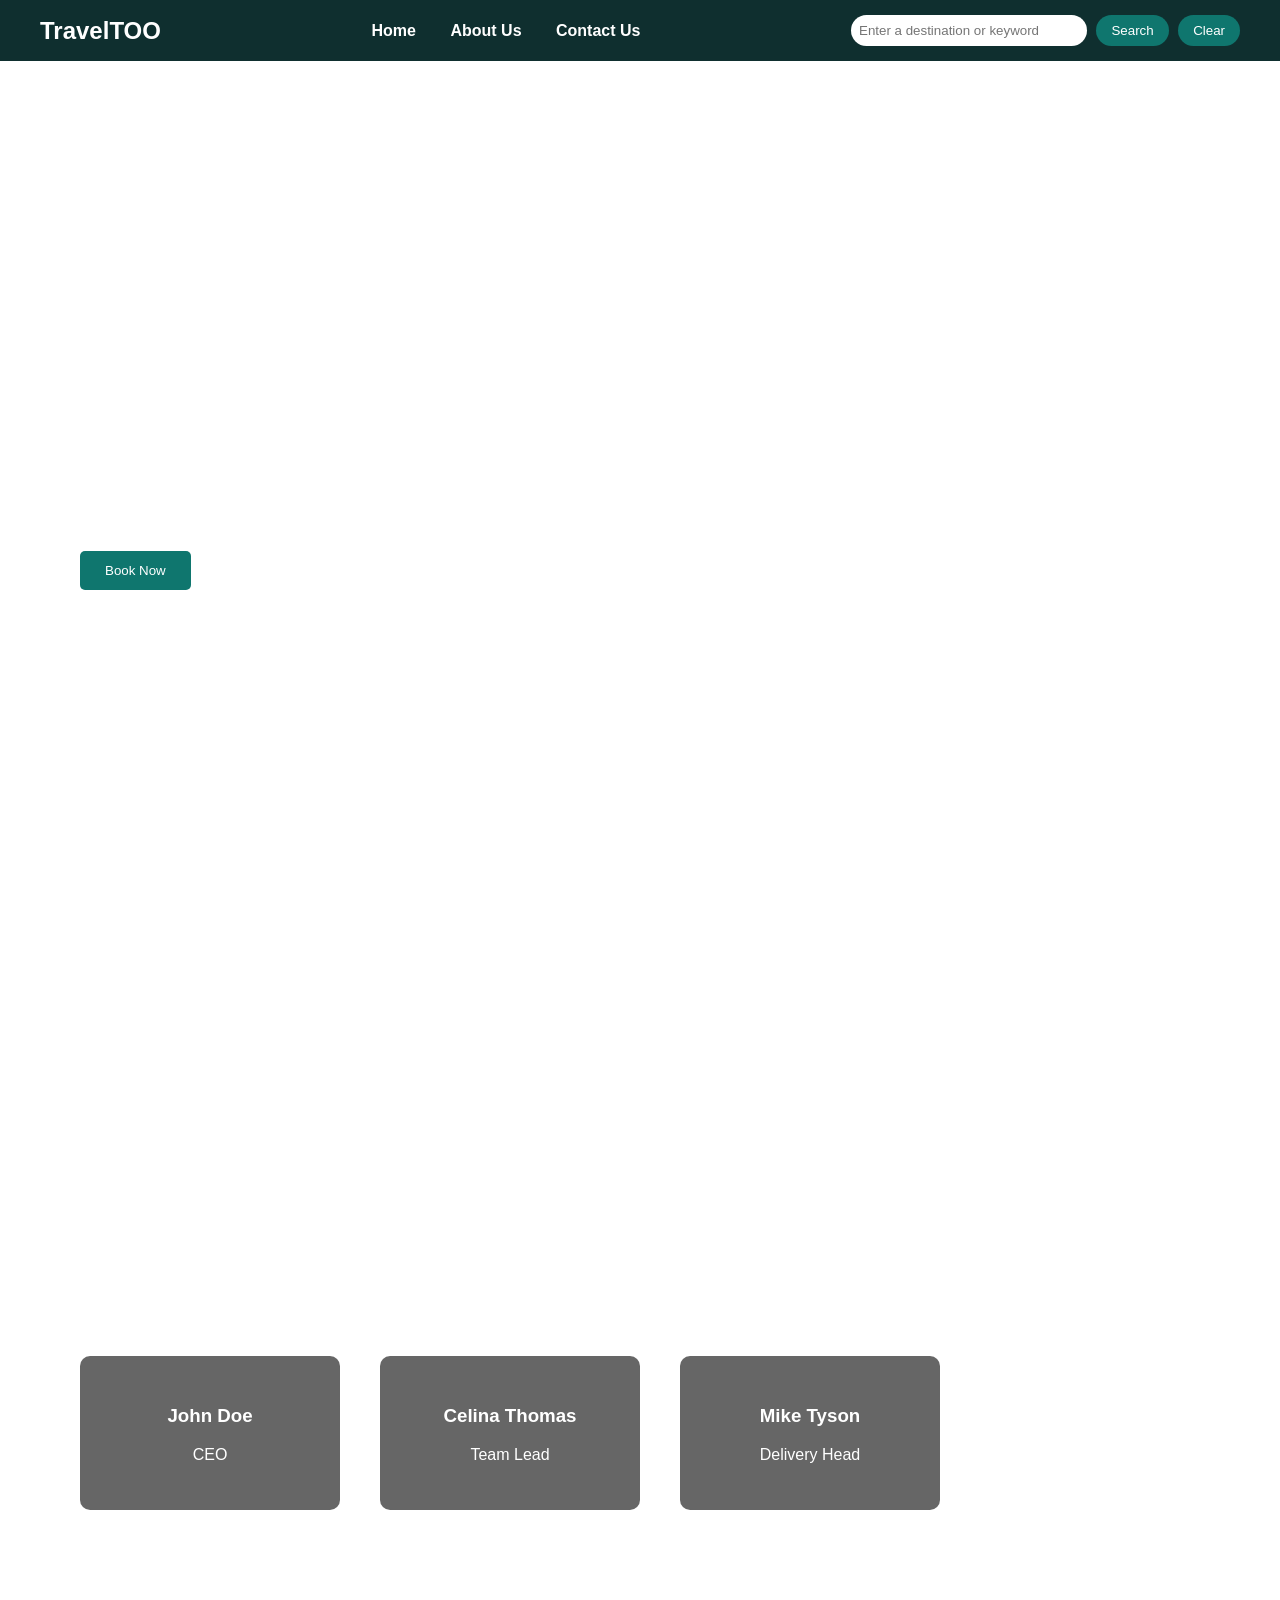
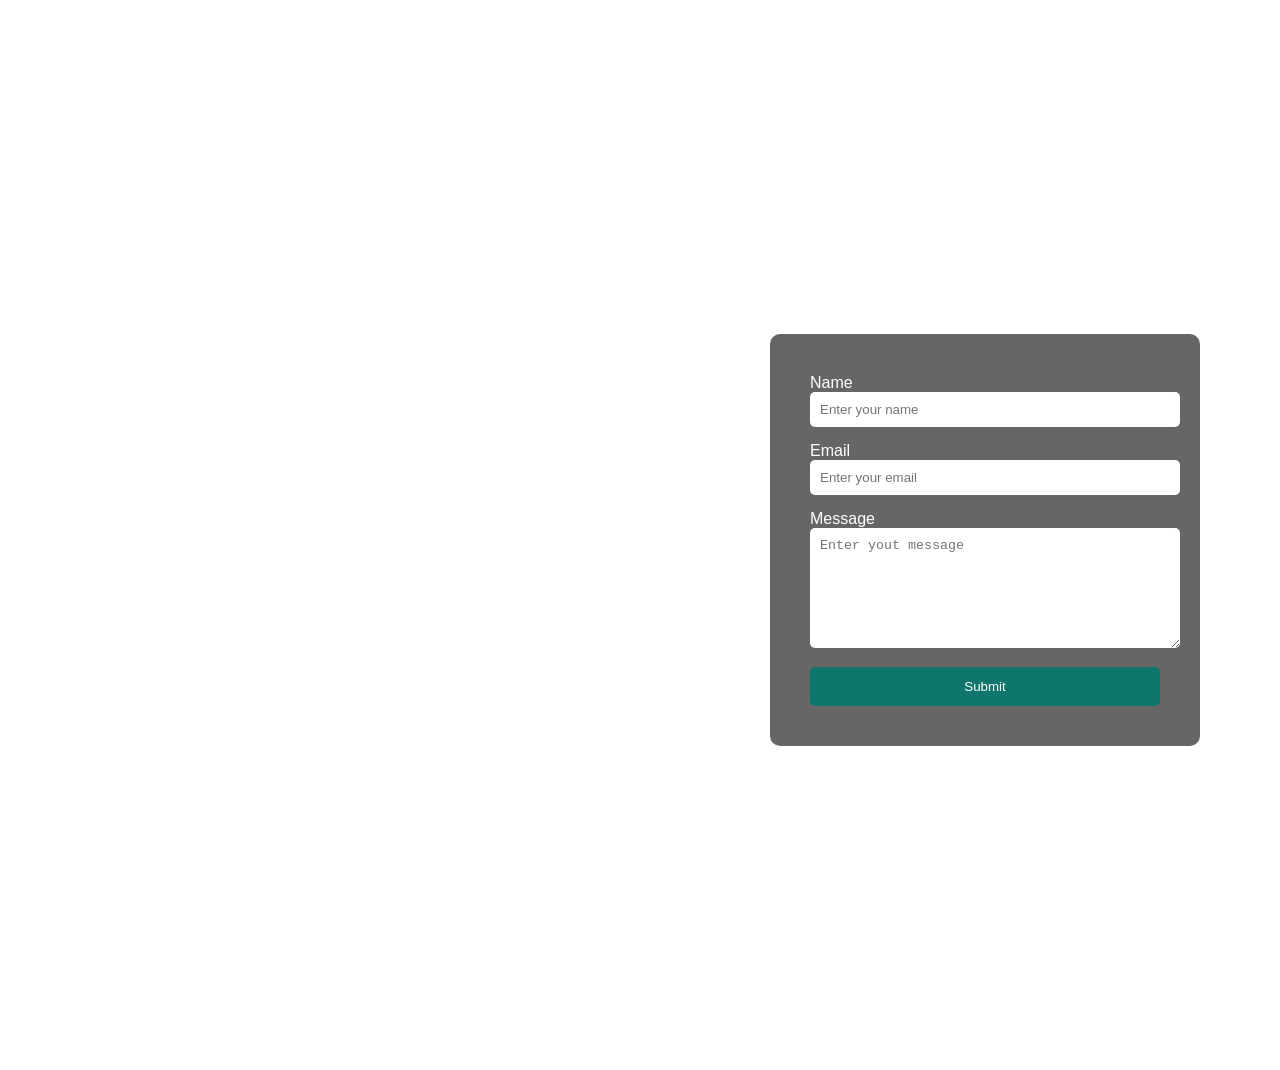
<file: index.html>
<!DOCTYPE html>
<html>
    <head>
        <meta charset="UTF-8">
        <meta name="viewport" content="width=device-width, initial-scale=1.0">
        <title>TravelTOO</title>
        <link rel="stylesheet" href="./styles.css">       
    </head>
    <body>
        <nav>
            <h2>TravelTOO</h2>
            <div class="nav-links">
                <a href="#home">Home</a>
                <a href="#about">About Us</a>
                <a href="#contact">Contact Us</a>
            </div>
            <div class="search-box">
                <input type="text" id="searchInput" placeholder="Enter a destination or keyword">
                <button id="searchBtn">Search</button>
                <button id="clearBtn">Clear</button>
            </div>
        </nav>
        <section id="results"></section>
        <section id="home" class="hero">
            <div>
                <h1>EXPLORE DREAM DESTINATION</h1>
                <p>
                    The Travel Recommendation App helps users explore popular travel destinations
                    through an interactive and user-friendly interface. It allows users to search
                    for beaches, temples and countries to discover amazing places and plan trips easily.
                </p>
                <button>Book Now</button>
            </div>
        </section>

        <section id="about" class="about-section">
        <h1>ABOUT US</h1>
        <p class="about-text">
            Welcome to our company. We are a team of passionate individuals dedicated to
            helping travelers discover amazing destinations around the world.
            Our mission is to provide the best travel experience through innovation,
            teamwork and customer satisfaction.
        </p>
        <h2 class="team-title">Our Team</h2>
        <div class="team-container">
            <div class="team-card">
                <h3>John Doe</h3>
                <p>CEO</p>
            </div>
            <div class="card">
                <h3>Celina Thomas</h3>
                <p>Team Lead</p>
            </div>
            <div class="card">
                <h3>Mike Tyson</h3>
                <p>Delivery Head</p>
            </div>
        </div>
        </section>
        <section id="contact" class="contact-section">
            <div class="contact-left">
                <h1>CONTACT US</h1>
                <P>Get in touch</P>
            </div>
            <div class="contact-form">
                <form>
                    <label>Name</label>
                    <input type="text" placeholder="Enter your name">
                    <label>Email</label>
                    <input type="email" placeholder="Enter your email">
                    <label>Message</label>
                    <textarea placeholder="Enter yout message"></textarea>

                    <button type="submit">Submit</button>
                </form>
            </div>
        </section>
        <script src="./travel_recommendation.js"></script>
    </body>
</html>
</file>
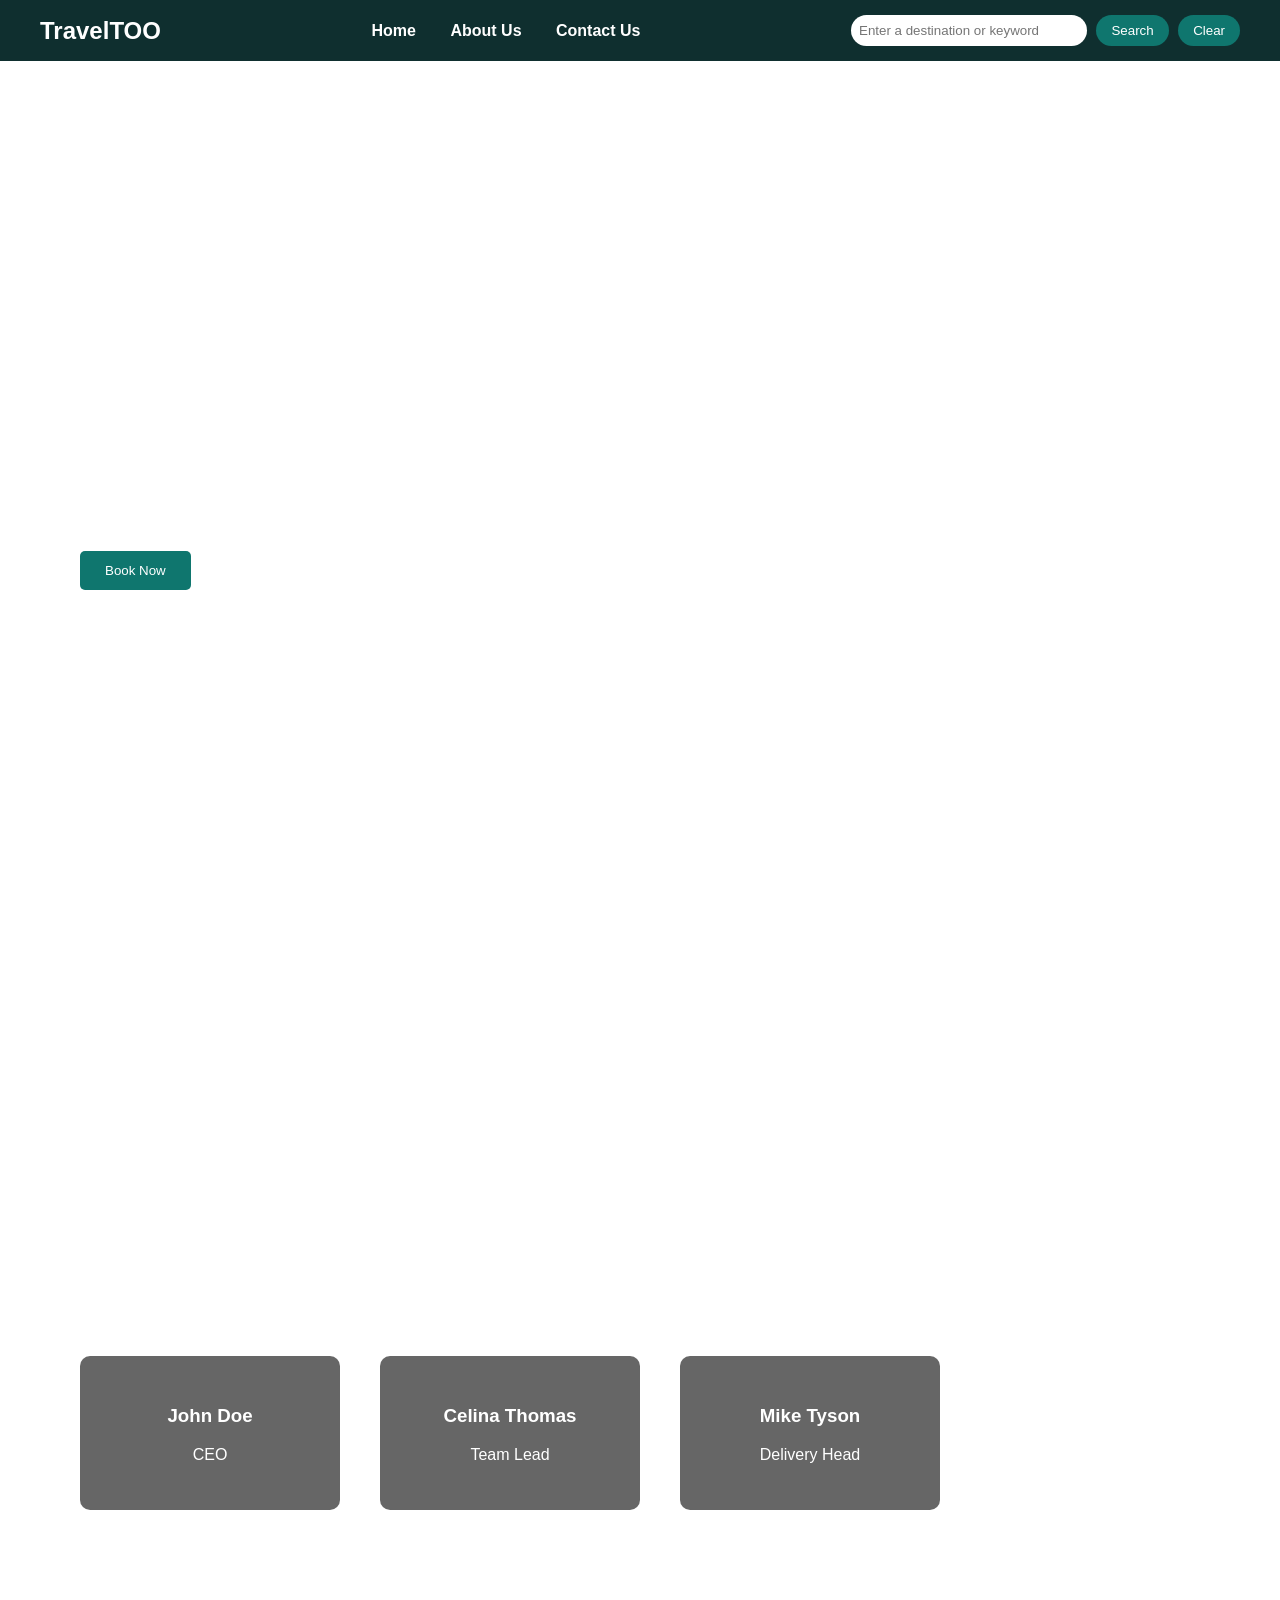
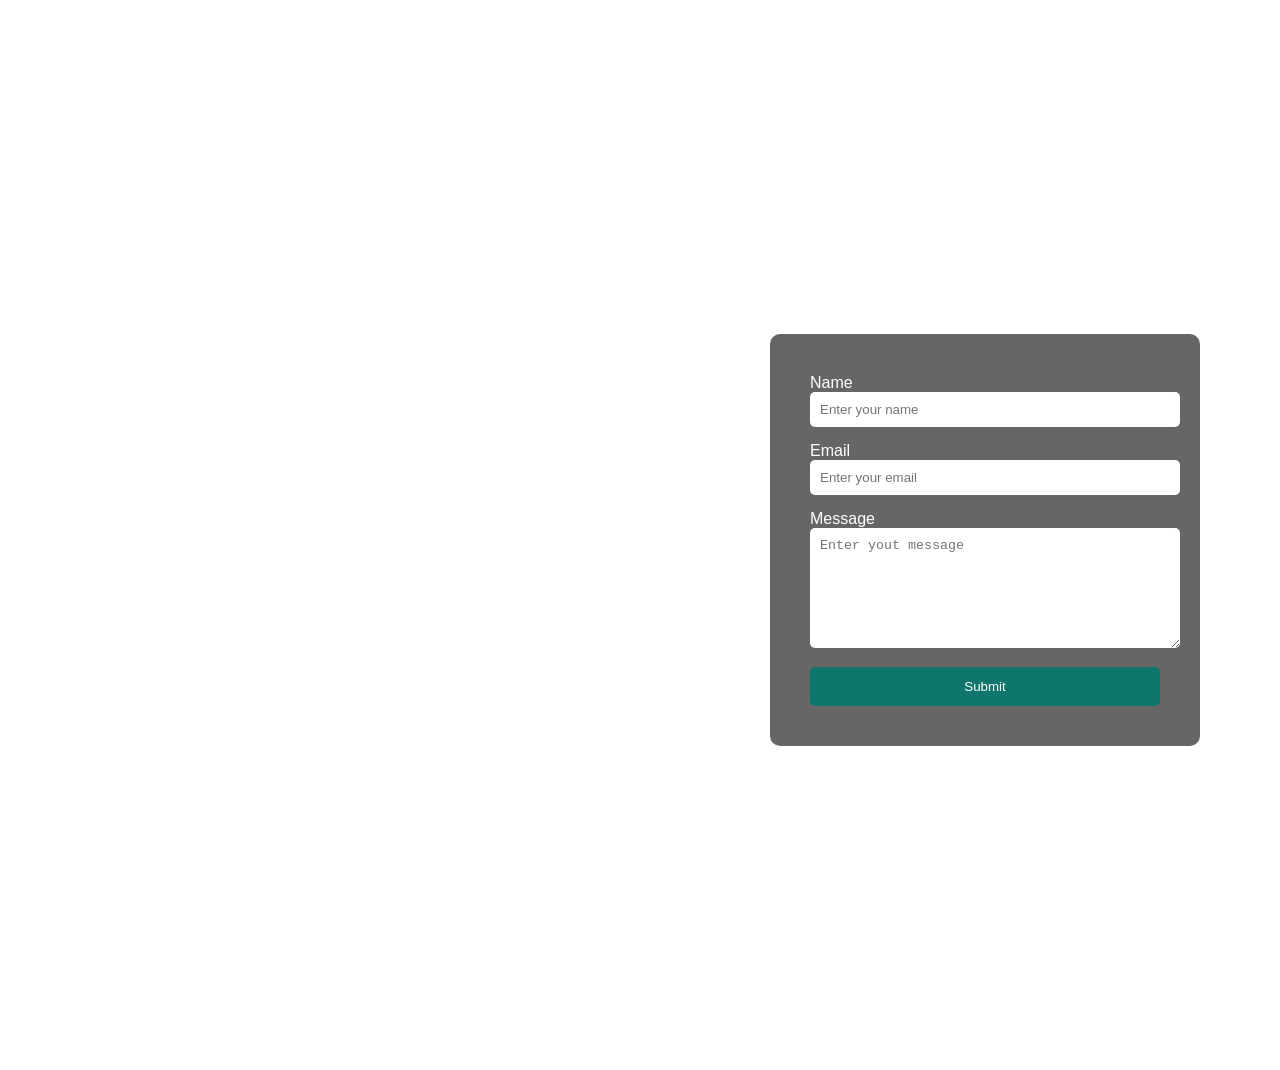
<file: travel_remmendation.html>
<!DOCTYPE html>
<html>
    <head>
        <meta charset="UTF-8">
        <meta name="viewport" content="width=device-width, initial-scale=1.0">
        <title>TravelTOO</title>
        <link rel="stylesheet" href="./styles.css">       
    </head>
    <body>
        <nav>
            <h2>TravelTOO</h2>
            <div class="nav-links">
                <a href="#home">Home</a>
                <a href="#about">About Us</a>
                <a href="#contact">Contact Us</a>
            </div>
            <div class="search-box">
                <input type="text" id="searchInput" placeholder="Enter a destination or keyword">
                <button id="searchBtn">Search</button>
                <button id="clearBtn">Clear</button>
            </div>
        </nav>
        <section id="home" class="hero">
            <div>
                <h1>EXPLORE DREAM DESTINATION</h1>
                <p>
                    The Travel Recommendation App helps users explore popular travel destinations
                    through an interactive and user-friendly interface. It allows users to search
                    for beaches, temples and countries to discover amazing places and plan trips easily.
                </p>
                <button>Book Now</button>
            </div>
        </section>

        <section id="results"></section>

        <section id="about" class="about-section">
        <h1>ABOUT US</h1>
        <p class="about-text">
            Welcome to our company. We are a team of passionate individuals dedicated to
            helping travelers discover amazing destinations around the world.
            Our mission is to provide the best travel experience through innovation,
            teamwork and customer satisfaction.
        </p>
        <h2 class="team-title">Our Team</h2>
        <div class="team-container">
            <div class="team-card">
                <h3>John Doe</h3>
                <p>CEO</p>
            </div>
            <div class="card">
                <h3>Celina Thomas</h3>
                <p>Team Lead</p>
            </div>
            <div class="card">
                <h3>Mike Tyson</h3>
                <p>Delivery Head</p>
            </div>
        </div>
        </section>
        <section id="contact" class="contact-section">
            <div class="contact-left">
                <h1>CONTACT US</h1>
                <P>Get in touch</P>
            </div>
            <div class="contact-form">
                <form>
                    <label>Name</label>
                    <input type="text" placeholder="Enter your name">
                    <label>Email</label>
                    <input type="email" placeholder="Enter your email">
                    <label>Message</label>
                    <textarea placeholder="Enter yout message"></textarea>

                    <button type="submit">Submit</button>
                </form>
            </div>
        </section>
        <script src="./travel_recommendation.js"></script>
    </body>
</html>
</file>
<file: styles.css>
nav{
    background:#0f2f2f;
    color:white;
    padding:15px 40px;
    display:flex;
    align-items:center;
    justify-content:space-between;
}

nav h2{
    margin:0;
}

.nav-links a{
    color:white;
    text-decoration:none;
    margin:0 15px;
    font-weight:bold;
}

.nav-links a:hover{
    color:#38bdf8;
}

.search-box input{
    padding:8px;
    border-radius:20px;
    border:none;
    width:220px;
}

.search-box button{
    padding:8px 15px;
    border:none;
    border-radius:20px;
    background:#0f766e;
    color:white;
    cursor:pointer;
    margin-left:5px;
}

.search-box button:hover{
    background:#115e59;
}

body{
    margin:0;
    font-family: Arial, Helvetica, sans-serif;
}

.hero{
    height:90vh;
    background-image:url("https://images.unsplash.com/photo-1772763774439-4c7927ae99f9?q=80&w=687&auto=format&fit=crop&ixlib=rb-4.1.0&ixid=M3wxMjA3fDB8MHxwaG90by1wYWdlfHx8fGVufDB8fHx8fA%3D%3D");
    background-size:cover;
    background-position:center;
    display:flex;
    align-items:center;
    padding-left:80px;
    color:white;
}

.hero-content{
    max-width:500px;
}

.hero h1{
    font-size:60px;
    margin-bottom:20px;
}

.hero p{
    font-size:16px;
    line-height:1.6;
    margin-bottom:20px;
}

.hero button{
    background:#0f766e;
    color:white;
    border:none;
    padding:12px 25px;
    cursor:pointer;
    border-radius:5px;
}

.about-section{
    background-image:url("https://images.unsplash.com/photo-1773723055881-6bd2a4f85cea?q=80&w=687&auto=format&fit=crop&ixlib=rb-4.1.0&ixid=M3wxMjA3fDB8MHxwaG90by1wYWdlfHx8fGVufDB8fHx8fA%3D%3D");
    background-size:cover;
    background-position:center;
    color:white;
    padding:100px 80px;
}

.about-section h1{
    font-size:60px;
}

.about-text{
    max-width:900px;
    line-height:1.7;
    margin-bottom:60px;
}

.team-title{
    font-size:40px;
    margin-bottom:30px;
}

.team-container{
    display:flex;
    gap:40px;
}

.card{
    background:rgba(0,0,0,0.6);
    padding:30px;
    border-radius:10px;
    width:200px;
    text-align:center;
}

/* contact */

.contact-section{
    height:100vh;
    background-image:url("https://images.unsplash.com/photo-1772289767373-f518bdbd08d7?q=80&w=1170&auto=format&fit=crop&ixlib=rb-4.1.0&ixid=M3wxMjA3fDB8MHxwaG90by1wYWdlfHx8fGVufDB8fHx8fA%3D%3D");
    background-size:cover;
    background-position:center;
    display:flex;
    align-items:center;
    justify-content:space-between;
    padding:80px;
    color:white;
}

.contact-left h1{
    font-size:60px;
}

.contact-form{
    background:rgba(0,0,0,0.6);
    padding:40px;
    border-radius:10px;
    width:350px;
}

.contact-form input,
.contact-form textarea{
    width:100%;
    padding:10px;
    margin-bottom:15px;
    border:none;
    border-radius:5px;
}

.contact-form textarea{
    height:100px;
}

.contact-form button{
    width:100%;
    padding:12px;
    border:none;
    background:#0f766e;
    color:white;
    border-radius:5px;
    cursor:pointer;
}

.team-card{
    background:rgba(0,0,0,0.6);
    padding:30px;
    border-radius:10px;
    width:200px;
    text-align:center;
}
/* resultados de search */
#results{
    display:none;
    grid-template-columns: repeat(auto-fit, minmax(320px, 1fr));
    gap:40px;
    padding:80px;

    background-image:url("https://images.unsplash.com/photo-1501785888041-af3ef285b470");
    background-size:cover;
    background-position:center;
    background-attachment:fixed;
}

.result-card{
    background:white;
    border-radius:15px;
    overflow:hidden;
    box-shadow:0 15px 30px rgba(0,0,0,0.2);
    text-align:center;
}

.result-card img{
    width:100%;
    height:220px;
    object-fit:cover;
}

.result-card h3{
    margin-top:15px;
}

.result-card p{
    padding:15px;
    color:#555;
}
</file>
